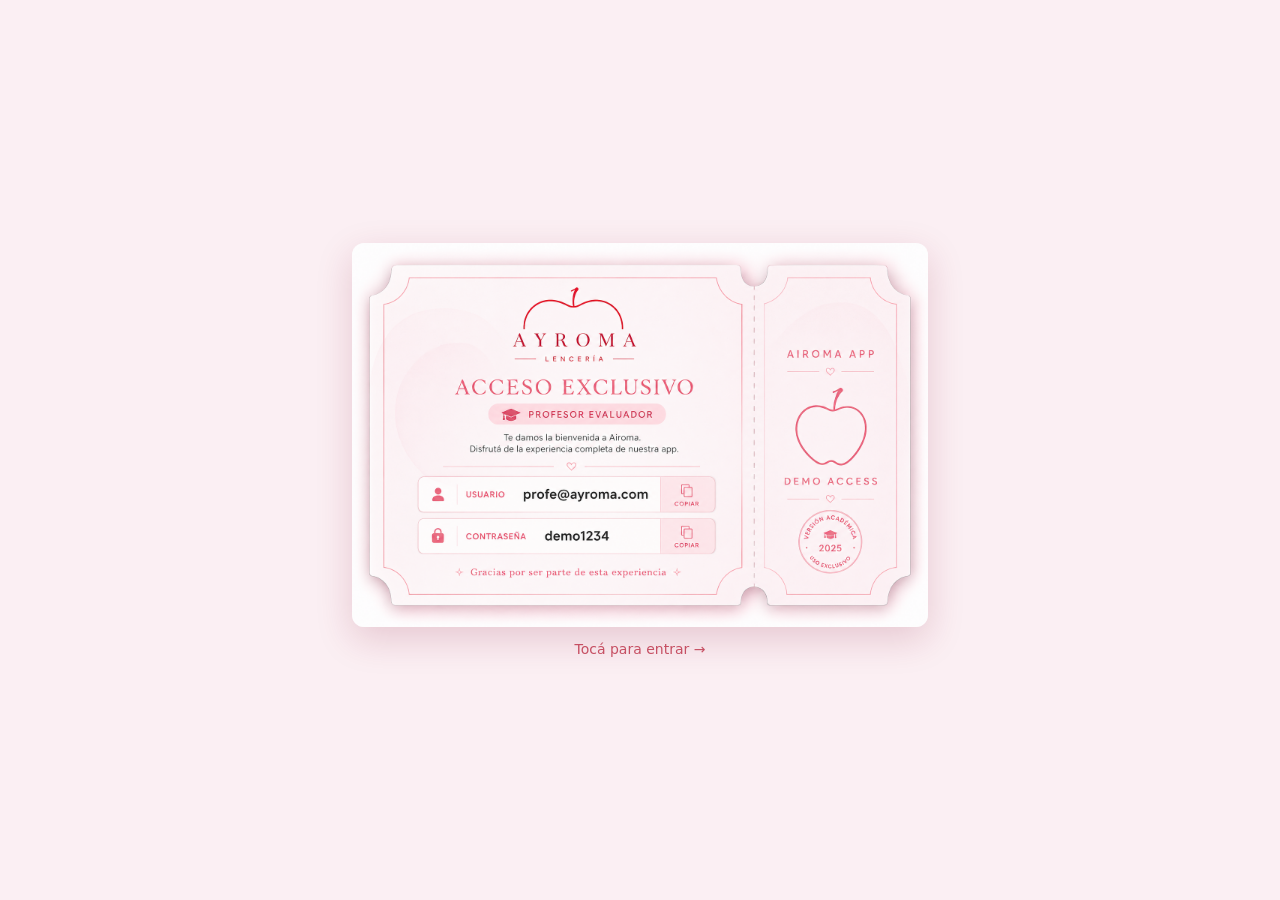
<file: acceso.html>
<!DOCTYPE html>
<html lang="es">
<head>
  <meta charset="UTF-8">
  <meta name="viewport" content="width=device-width, initial-scale=1.0, user-scalable=no">
  <title>Ayroma — Acceso exclusivo</title>
  <style>
    * { margin: 0; padding: 0; box-sizing: border-box; }
    body { background: #FBEFF3; min-height: 100vh; min-height: 100dvh; display: flex; align-items: center; justify-content: center; }
    a { display: block; width: 100%; max-width: 600px; padding: 12px; text-decoration: none; -webkit-tap-highlight-color: transparent; }
    a img { width: 100%; height: auto; display: block; border-radius: 12px; box-shadow: 0 12px 36px rgba(139,21,56,.18); }
    .hint { text-align: center; color: #B3122B; font-family: -apple-system, system-ui, sans-serif; font-size: 14px; margin-top: 14px; opacity: .7; }
  </style>
</head>
<body>
  <a id="link" href="#">
    <img id="img" alt="Golden ticket Ayroma">
    <div class="hint">Tocá para entrar →</div>
  </a>
  <script>
    var params = new URLSearchParams(location.search);
    var r = (params.get('r') || 'profe').toLowerCase();
    var imgs = { profe: 'img/imagenes/ticket-profe.png', ayudante: 'img/imagenes/ticket-ayudante.png' };
    document.getElementById('img').src = imgs[r] || imgs.profe;
    document.getElementById('link').href = './?acceso=' + r;
  </script>
</body>
</html>
</file>
